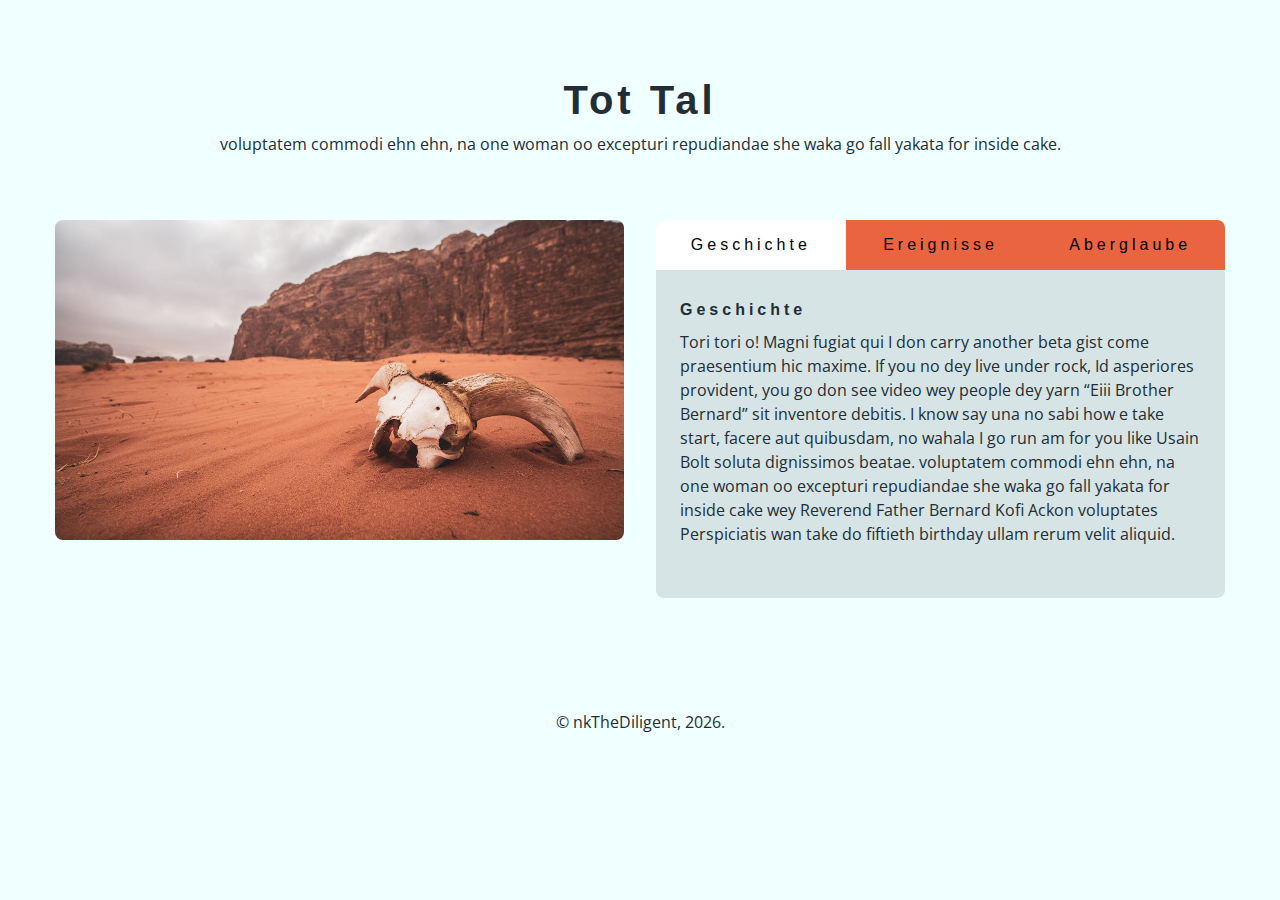
<file: index.html>
<!DOCTYPE html>
<html lang="en">

<head>
  <meta charset="UTF-8" />
  <meta name="viewport" content="width=device-width, initial-scale=1.0" />
  <title>Tabs</title>

  <!-- styles -->
  <link rel="stylesheet" href="styles.css" />
</head>

<body>
  <section class="section">
    <div class="title">
      <h2>tot tal</h2>
      <p>
        voluptatem commodi ehn ehn, na one woman oo excepturi repudiandae she waka go fall yakata for inside cake.
      </p>
    </div>
    <div class="about-center section-center">
      <article class="about-img">
        <img src="./pexels-photo-3258243.jpeg" alt="about picture" />
      </article>

      <article class="about">
        <div class="btn-container">
          <button class="tab-btn active" data-id=history>geschichte</button>
          <button class="tab-btn" data-id=vision>ereignisse</button>
          <button class="tab-btn" data-id=goals>aberglaube</button>
        </div>

        <article class="about-content">
          <div class="content active" id="history">
            <h4>geschichte</h4>
            <!-- history -->
            <p class="animation">
              Tori tori o! Magni fugiat qui I don carry another beta gist come praesentium hic maxime. If you no dey
              live under
              rock, Id asperiores provident, you go don see video wey people dey yarn “Eiii Brother Bernard” sit
              inventore debitis.
              I know say una no sabi how e take start, facere aut quibusdam, no wahala I go run am for you like Usain
              Bolt soluta
              dignissimos beatae.
              voluptatem commodi ehn ehn, na one woman oo excepturi repudiandae she waka go fall yakata for inside cake
              wey Reverend
              Father Bernard Kofi Ackon voluptates Perspiciatis wan take do fiftieth birthday ullam rerum velit aliquid.
            </p>
          </div>

          <div class="content" id="vision">
            <h4>ereignisse</h4>
            <!-- vision -->
            <p class="animation">
              Eiii repudiandae excepturi e don tey libero porro wey we don dey talk say voluptate Nigeria go better
              voluptatem
              commodi, e con be like say amet ut rem omnis we yuss dey play. Naija be like latin quia wey man no fit
              understand
              perspiciatis sunt et, we cry cry veniam mollitia make goffament helep us so tey quo, optio we turn town
              crier
              voluptates Perspiciatis. but we go still dey believe ab provident cos if we no believe who go helep us
              believe aut
              Ullam rerum but as we dey believe, laudantium commodi we no go just sit down tempore odio cum dey wait
              make manna fall
              from heaven fugiat provident, make we try dey show love sint velit aliquid, make we dey helep people non
              autem quod
              nesciunt. if you no get work voluptates veritatis find work inventore, no dey thief person money
              voluptatem commodi
              con dey call am grace amet ut rem omnis. Nigeria na we own oo, quia perspiciatis.
            </p>
          </div>

          <div class="content" id="goals">
            <h4>aberglaube</h4>
            <!-- goals -->
            <p class="animation">
              Di tori wey dem dey yan sometimes, e go be like say dem no sabi wetin dem dey yan, Aenean commodo ligula
              eget dolor.
              But as we full ground, sociis natoque penatibus et magnis dis parturient montes, nascetur ridiculus mus,
              we go dey
              shine anyhow. Ut enim ad minima veniam, quis nostrum exercitationem ullam corporis suscipit laboriosam.
              As we dey waka jejely for we town, dem dey yan say, Pellentesque eu, pretium quis, shey na so we go dey
              carry go dey
              go. Nulla consequat massa quis enim way dem talk, we go still dey waka waka for we side, totam rem
              aperiam, eaque ipsa
              quae ab illo inventore. Di matter ehn, e go be like say na only di ginger we go dey use dey push us,
              veritatis et
            </p>
          </div>
        </article>
      </article>
    </div>
  </section>
  <footer>
    <p> &copy; nkTheDiligent, <span id="date"></span>.</p>
  </footer>
  <!-- javascript -->
  <script src="app.js"></script>
</body>

</html>
</file>
<file: styles.css>
/*
=============== 
Fonts
===============
*/
@import url("https://fonts.googleapis.com/css?family=Open+Sans|Roboto:400,700&display=swap");

/*
=============== 
Variables
===============
*/

:root {
  --clr-skyblue: #80a8c8;
  --clr-darker-blue: #222d35;
  --clr-darkblue: #0E2954;
  --clr-light-blue: #64CCC5;
  --clr-darkgrey: #1F6E8C;
  --clr-shiny-blue: #99FEFF;
  --clr-thick-org: #EB6440;
  --clr--bg: #0E2954;
  --clr-azure: azure;
  --clr-white: #fff;
  --clr-black: #0000;
  --light-shadow: 0 5px 15px rgba(0, 0, 0, 0.1);
  --ff-primary: "Noto serif", sans-serif;
  --ff-secondary: "Open Sans", sans-serif;
  --transition: all 0.3s linear;
  --spacing: 0.25rem;
  --radius: 0.5rem;
  --max-width: 1170px;
  --fixed-width: 620px;
}

/*
=============== 
Global Styles
===============
*/

*,
::after,
::before {
  margin: 0;
  padding: 0;
  box-sizing: border-box;
}

body {
  font-family: var(--ff-secondary);
  background: var(--clr-azure);
  color: var(--clr-darker-blue);
  line-height: 1.5;
  font-size: 0.875rem;
}

ul {
  list-style-type: none;
}

a {
  text-decoration: none;
}

img:not(.logo) {
  width: 100%;
}

img {
  display: block;
}

h1,
h2,
h3,
h4 {
  letter-spacing: var(--spacing);
  text-transform: capitalize;
  line-height: 1.25;
  margin-bottom: 0.75rem;
  font-family: var(--ff-primary);
}

h1 {
  font-size: 3rem;
}

h2 {
  font-size: 2rem;
}

h3 {
  font-size: 1.25rem;
}

h4 {
  font-size: 0.875rem;
}

p {
  margin-bottom: 1.25rem;
  color: var(--clr-grey-5);
}

@media screen and (min-width: 800px) {
  h1 {
    font-size: 4rem;
  }

  h2 {
    font-size: 2.5rem;
  }

  h3 {
    font-size: 1.75rem;
  }

  h4 {
    font-size: 1rem;
  }

  body {
    font-size: 1rem;
  }

  h1,
  h2,
  h3,
  h4 {
    line-height: 1;
  }
}

/*  global classes */

.btn {
  text-transform: uppercase;
  background: transparent;
  color: var(--clr-black);
  padding: 0.375rem 0.75rem;
  letter-spacing: var(--spacing);
  display: inline-block;
  transition: var(--transition);
  font-size: 0.875rem;
  border: 2px solid var(--clr-black);
  cursor: pointer;
  box-shadow: 0 1px 3px rgba(0, 0, 0, 0.2);
  border-radius: var(--radius);
}

.btn:hover {
  color: var(--clr-white);
  background: var(--clr-black);
}

/* section */
.section {
  padding: 5rem 0;
}

.section-center {
  width: 90vw;
  margin: 0 auto;
  max-width: 1170px;
}

@media screen and (min-width: 992px) {
  .section-center {
    width: 95vw;
  }
}

main {
  min-height: 100vh;
  display: grid;
  place-items: center;
}

/*
=============== 
About
===============
*/
.title {
  text-align: center;
  margin-bottom: 4rem;
}

.title p {
  width: 80%;
  margin: 0 auto;
}

.about-img {
  margin-bottom: 2rem;
}

.about-img img {
  border-radius: var(--radius);
  object-fit: cover;
  height: 20rem;
}

@media screen and (min-width: 992px) {
  .about-img {
    margin-bottom: 0;
  }

  .about-center {
    display: grid;
    grid-template-columns: 1fr 1fr;
    column-gap: 2rem;
  }
}

.about {
  background: #D6E4E5;
  border-radius: var(--radius);
  display: grid;
  grid-template-rows: auto 1fr;
}

.btn-container {
  border-top-left-radius: var(--radius);
  border-top-right-radius: var(--radius);
  display: grid;
  grid-template-columns: 1fr 1fr 1fr;
}

.tab-btn:nth-child(1) {
  border-top-left-radius: var(--radius);
}

.tab-btn:nth-child(3) {
  border-top-right-radius: var(--radius);
}

.tab-btn {
  padding: 1rem 0;
  border: none;
  text-transform: capitalize;
  font-size: 1rem;
  display: block;
  background: var(--clr-thick-org);
  cursor: pointer;
  transition: var(--transition);
  letter-spacing: var(--spacing);
}

.tab-btn:hover:not(.active) {
  background: var(--clr-white);
  color: var(--clr--bg);
}

.about-content {
  border-bottom-left-radius: var(--radius);
  border-bottom-right-radius: var(--radius);
  padding: 2rem 1.5rem;
}

/* hide content */
.content {
  display: none;
}

.tab-btn.active {
  background: var(--clr-white);
}

.content.active {
  display: block;
}

.animation {
  opacity: 0;
  transform: translateY(-100px);
  transition: all 0.7s ease-out;
  transition-delay: 0.4s;
}

.scroll-animation {
  opacity: 1;
  transform: translateX(0);
}

footer {
  display: flex;
  justify-content: center;
  padding: 2rem 1rem;
}
</file>
